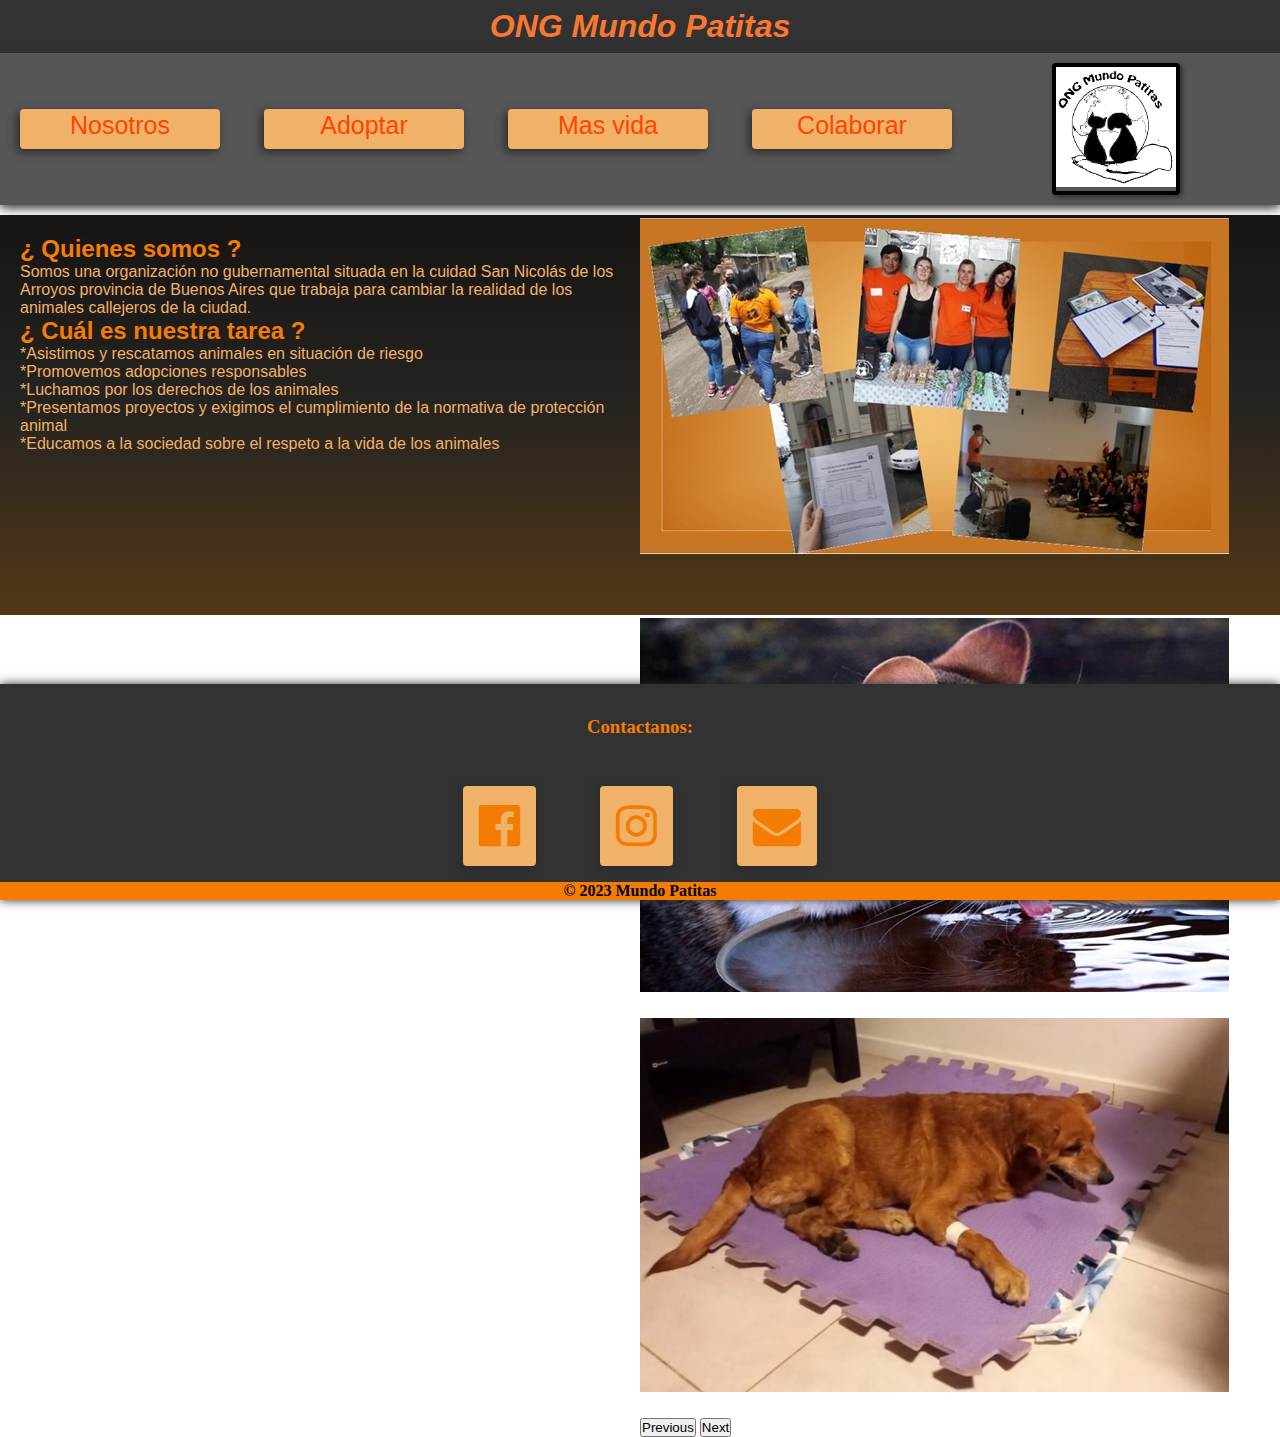
<file: index.html>
<!DOCTYPE html>
<html lang="en">
<head>
    <meta charset="UTF-8">
    <meta http-equiv="X-UA-Compatible" content="IE=edge">
    <meta name="viewport" content="width=device-width, initial-scale=1.0">
    <title>Proyecto ONG Mundo Patitas</title>
    <link
      href="https://cdn.jsdelivr.net/npm/bootstrap@5.3.0-alpha1/dist/css/bootstrap.min.css"
      rel="stylesheet"
      integrity="sha384-GLhlTQ8iRABdZLl6O3oVMWSktQOp6b7In1Zl3/Jr59b6EGGoI1aFkw7cmDA6j6gD"
      crossorigin="anonymous"
    />

    <link
      rel="stylesheet"
      type="text/css"
      href="https://maxcdn.bootstrapcdn.com/font-awesome/4.5.0/css/font-awesome.min.css"
    />
    <link rel="stylesheet" href="./css/estilo.css" />
  </head>
  <body>

    <header>
      <title>ONG Mundo Patitas</title>
      <div class="boxheader">
        <h1 class="Nombre">ONG Mundo Patitas</h1>
        <nav>
          <ul>
            <div class="botones">
              <li><a href="index.html" class="boton1">Nosotros</a></li>
              <li><a href="formadopt.html" class="boton2">Adoptar</a></li>
              <li><a href="masvida.html" class="boton3">Mas vida</a></li>
              <li><a href="colaborar.html" class="boton4">Colaborar</a></li>
            </div>
          </ul>
          <div class="logo">
            <img src="img/Logo ong.png" width="120" height="120" alt="Logo ONG Mundo Patitas" />
          </div>
        </nav>
      </div>
    </header>

 
    <div class="main_aside">
      <main>
        <div class="boxmain">
          <h2 class="preguntas">¿ Quienes somos ?</h2>
          <p>
            Somos una organización no gubernamental situada en la cuidad San Nicolás de los Arroyos provincia de Buenos
            Aires que trabaja para cambiar la realidad de los animales callejeros de la ciudad.
          </p>
          <h2 class="preguntas">¿ Cuál es nuestra tarea ?</h2>
          <p>
            *Asistimos y rescatamos animales en situación de riesgo <br />*Promovemos adopciones responsables
            <br />*Luchamos por los derechos de los animales <br />*Presentamos proyectos y exigimos el cumplimiento de
            la normativa de protección animal <br />*Educamos a la sociedad sobre el respeto a la vida de los animales
          </p>
        </div>
      </main>
      <aside>
        <div class="boxaside">
          <div id="carouselExample" class="carousel slide">
            <div class="carousel-inner">
              <div class="carousel-item active">
                <img src="./img/ONG Trabajo.jpg" class="d-block w-100" alt="voluntarios trabajando" />
              </div>
              <div class="carousel-item">
                <img src="./img/gatoc1.jpg" class="d-block w-100" alt="gato bebiendo" />
              </div>
              <div class="carousel-item">
                <img src="./img/perroc1.jpg" class="d-block w-100" alt="perro recuperandose" />
              </div>
            </div>
            <button class="carousel-control-prev" type="button" data-bs-target="#carouselExample" data-bs-slide="prev">
              <span class="carousel-control-prev-icon" aria-hidden="true"></span>
              <span class="visually-hidden">Previous</span>
            </button>
            <button class="carousel-control-next" type="button" data-bs-target="#carouselExample" data-bs-slide="next">
              <span class="carousel-control-next-icon" aria-hidden="true"></span>
              <span class="visually-hidden">Next</span>
            </button>
          </div>
        </div>
      </aside>
    </div>

    <footer>
      <h3>Contactanos:</h3>
      <section class="buttons">
        <ul class="social_media">
          <li><a href="#" class="fa fa-facebook-official fb"></a></li>
          <li><a href="#" class="fa fa-instagram ig"></a></li>
          <li><a href="#" class="fa fa-envelope mail"></a></li>
        </ul>
      </section>
      <div class="copy">
        <h4>&copy; 2023 Mundo Patitas</h4>
      </div>
    </footer>
<script src="./js/java.js" ></script>
    <script
      src="https://cdn.jsdelivr.net/npm/bootstrap@5.3.0-alpha1/dist/js/bootstrap.bundle.min.js"
      integrity="sha384-w76AqPfDkMBDXo30jS1Sgez6pr3x5MlQ1ZAGC+nuZB+EYdgRZgiwxhTBTkF7CXvN"
      crossorigin="anonymous"
    ></script>
  </body>
</html>
</file>
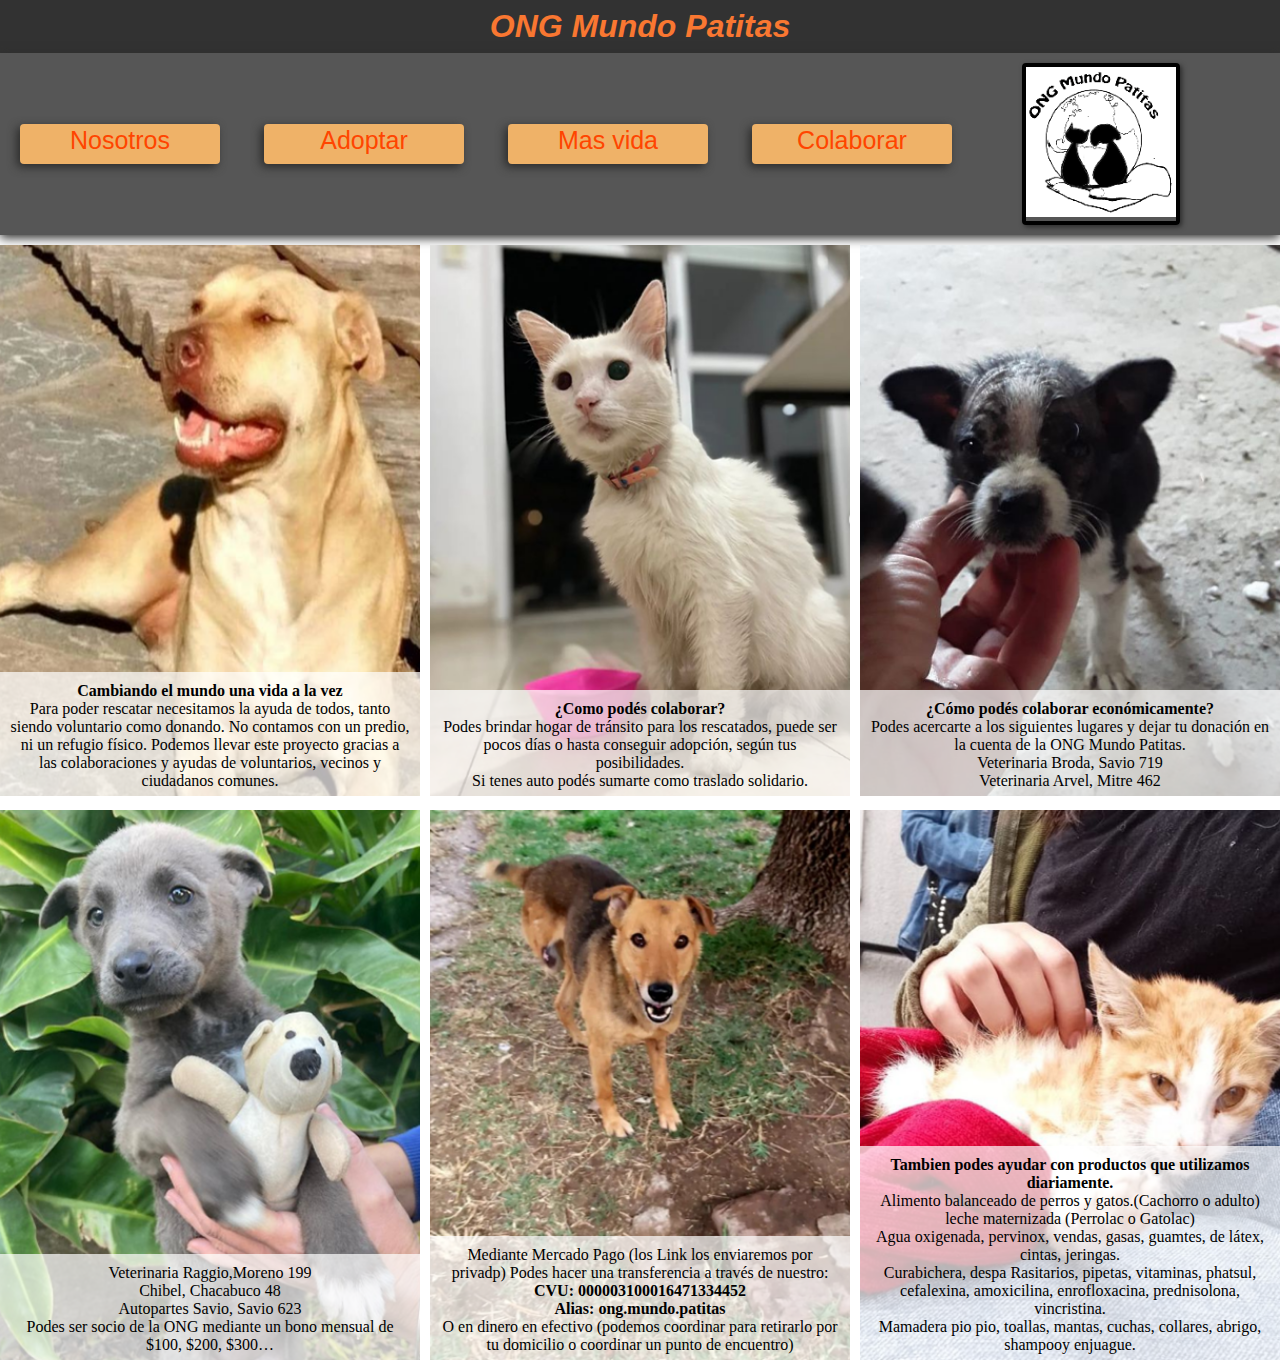
<file: colaborar.html>
<!DOCTYPE html>
<html lang="en">
<head>
    <meta charset="UTF-8">
    <meta http-equiv="X-UA-Compatible" content="IE=edge">
    <meta name="viewport" content="width=device-width, initial-scale=1.0">
    <title>Document</title>
    <link rel="stylesheet" href="./css/estilo.css">
</head>
<body>
    <header>
        <title>ONG Mundo Patitas</title>
        <div class="boxheader">
        <h1 class="Nombre">ONG Mundo Patitas</h1>
         <nav>
        
        <ul>
              <div class="botones">
          <li> <a href="index.html" class="boton1">Nosotros</a></li>
          <li> <a href="formadopt.html" class="boton2">Adoptar</a></li>
          <li> <a href="masvida.html" class="boton3">Mas vida</a></li>
          <li> <a href="colaborar.html" class="boton4">Colaborar</a></li>
        </div>
        </ul>
        <div class="logo"> 
          <img  src="img/Logo ong.png" width="150" height="150"
        alt="Logo ONG Mundo Patitas">
      </div>
      </nav>
      </div>
      </header>
     
    
</body>
<div class="contenedorc">
  <div class="contenedorc-imagenesc">
    <div class="targeta">
      <img src="img/perro1.png" alt="">
      <p> <b> Cambiando el mundo una vida a la vez</b> <br>
        Para poder rescatar necesitamos la ayuda de todos, tanto siendo voluntario como donando. No contamos con un predio, ni un refugio físico.
        Podemos llevar este proyecto gracias a las colaboraciones y ayudas de voluntarios, vecinos y ciudadanos comunes.
        </p>
    </div>
    <div class="targeta">
      <img src="img/gato1.png" alt="">
      <p> <b> ¿Como podés colaborar? </b> <br>
        Podes brindar hogar de tránsito para los rescatados, puede ser pocos días o hasta conseguir adopción, según tus posibilidades. <br>
        Si tenes auto podés sumarte como traslado solidario.
         </p>
    </div>
    <div class="targeta">
      <img src="img/perro2.png" alt="">
      <p><b> ¿Cómo podés colaborar económicamente?</b> <br>
        Podes acercarte a los siguientes lugares y dejar tu donación en la cuenta de la ONG Mundo Patitas. <br>
        Veterinaria Broda, Savio 719 <br>
        Veterinaria Arvel, Mitre 462</p>
    </div>
     
      <div class="targeta">
        <img src="img/perro3.png" alt="">
        <p> Veterinaria Raggio,Moreno 199 <br>
          Chibel, Chacabuco 48 <br>
          Autopartes Savio, Savio 623 <br>
          Podes ser socio de la ONG mediante un bono mensual de $100, $200, $300…
          </p>
      </div>
      <div class="targeta">
        <img src="img/perro4.png" alt="">
        <p>Mediante Mercado Pago (los Link los enviaremos por privadp)
          Podes hacer una transferencia a través de nuestro: <br>
           <b>CVU: 000003100016471334452</b> <br> <b>Alias: ong.mundo.patitas</b> <br> O en dinero en efectivo (podemos coordinar para retirarlo por tu domicilio o coordinar un punto de encuentro)</p>
      </div>
      <div class="targeta">
        <img src="img/gato2.png" alt="">
        <p><b> Tambien podes ayudar con productos que utilizamos diariamente. </b><br>
          Alimento balanceado de perros y gatos.(Cachorro o adulto) leche maternizada (Perrolac o Gatolac) <br>
          Agua oxigenada, pervinox, vendas, gasas, guamtes, de látex, cintas, jeringas. <br>
          Curabichera, despa
          Rasitarios, pipetas, vitaminas, phatsul, cefalexina, amoxicilina, enrofloxacina, prednisolona, vincristina. <br>
          Mamadera pio pio, toallas, mantas, cuchas, collares, abrigo, shampooy enjuague.
          </p>
      </div>
    </div>
  </div>
    
  </body>
</html>
</file>
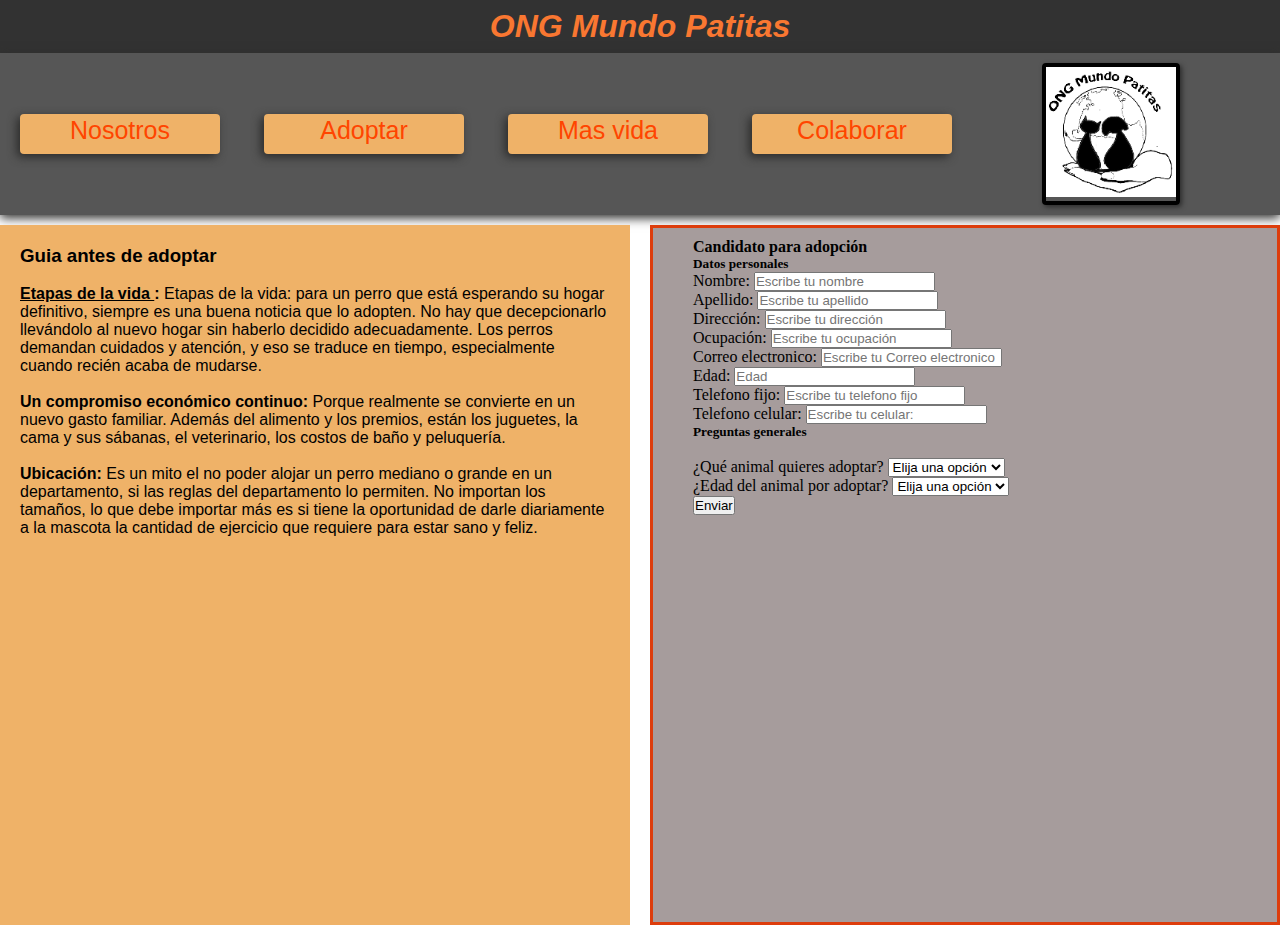
<file: formadopt.html>
<!DOCTYPE html>
<html lang="en">
<head>
    <meta charset="UTF-8">
    <meta http-equiv="X-UA-Compatible" content="IE=edge">
    <meta name="viewport" content="width=device-width, initial-scale=1.0">
    <title>Formulario de adopción</title>
    <link rel="stylesheet" href="./css/estilo.css">
    <link href="https://cdn.jsdelivr.net/npm/bootstrap@5.3.0-alpha1/dist/css/bootstrap.min.css" rel="stylesheet" integrity="sha384-GLhlTQ8iRABdZLl6O3oVMWSktQOp6b7In1Zl3/Jr59b6EGGoI1aFkw7cmDA6j6gD" crossorigin="anonymous">
    <script src="https://cdn.jsdelivr.net/npm/bootstrap@5.3.0-alpha1/dist/js/bootstrap.bundle.min.js" integrity="sha384-w76AqPfDkMBDXo30jS1Sgez6pr3x5MlQ1ZAGC+nuZB+EYdgRZgiwxhTBTkF7CXvN" crossorigin="anonymous"></script>
</head>
<body>
    <header>
        <title>ONG Mundo Patitas</title>
        <div class="boxheader">
        <h1 class="Nombre">ONG Mundo Patitas</h1>
         <nav>
        
        <ul>
              <div class="botones">
          <li> <a href="index.html" class="boton1">Nosotros</a></li>
          <li> <a href="formadopt.html" class="boton2">Adoptar</a></li>
          <li> <a href="masvida.html" class="boton3">Mas vida</a></li>
          <li> <a href="colaborar.html" class="boton4">Colaborar</a></li>
        </div>
        </ul>
        <div class="logo"> 
          <img  src="img/Logo ong.png" width="130" height="130"
        alt="Logo ONG Mundo Patitas">
      </div>
      </nav>
      </div>
      </header>
    <main> 
        <div class="contenedorv"> 
        <div class="boxmainv" >
        <h3> Guia antes de adoptar</h3> <br>
        <p> <b><u></text-size> Etapas de la vida </u> :</b> Etapas de la vida: para un perro que está esperando su hogar definitivo, siempre es una buena noticia que lo adopten. No hay que decepcionarlo llevándolo al nuevo hogar sin haberlo decidido adecuadamente. Los perros demandan cuidados y atención, y eso se traduce en tiempo, especialmente cuando recién acaba de mudarse.</p><br>
        <p> <b> Un compromiso económico continuo:</b>  Porque realmente se convierte en un nuevo gasto familiar. Además del alimento y los premios, están los juguetes, la cama y sus sábanas, el veterinario, los costos de baño y peluquería.
        </p> <br>
        <p> <b> Ubicación: </b>  Es un mito el no poder alojar un perro mediano o grande en un departamento, si las reglas del departamento lo permiten. No importan los tamaños, lo que debe importar más es si tiene la oportunidad de darle diariamente a la mascota la cantidad de ejercicio que requiere para estar sano y feliz.         
        </p> <br>
    </div>
    
    
    <aside> 
        <div class="boxasidev" >
        <div class="cajaformulario">
         <h4>Candidato para adopción</h4> 
   <h5>Datos personales</h5>
   
    <form class="row g-3 mt-3" >
        <div class="col-4 g-3 mt-3" >
            <label for="Nombre" class="form-label">Nombre:</label>   
            <input type="text" class="form-control" id="imput-name" placeholder="Escribe tu nombre" >
        </div>
        <div class="col-4 g-3 mt-3">
            <label for="Apellido" class="form-label">Apellido:</label>   
            <input type="text" class="form-control" id="imput-surname" placeholder="Escribe tu apellido" >
        </div>
        <div class="col-4 g-3 mt-3">
            <label for="Direccion" class="form-label">Dirección:</label>   
            <input type="text" class="form-control" id="imput-address" placeholder="Escribe tu dirección" >
        </div>
        <div class="col-4 g-3 mt-3">
            <label for="Ocupación" class="form-label">Ocupación:</label>   
            <input type="text" class="form-control" id="imput-job" placeholder="Escribe tu ocupación" >
        </div>

        <div class="col-4  g-3 mt-3">
            <label for="Correo electronico:" class="form-label">Correo electronico:</label>   
            <input type="text" class="form-control" id="imput-email" placeholder="Escribe tu Correo electronico" >
        </div>
        <div class="col-2 g-3 mt-3">
            <label for="Edad" class="form-label">Edad:</label>   
            <input type="text" class="form-control" id="imput-age" placeholder="Edad" >
        </div>
        <div class="col-3 g-3 mt-3">
            <label for="Telefono fijo" class="form-label">Telefono fijo:</label>   
            <input type="text" class="form-control" id="imput-phone" placeholder="Escribe tu telefono fijo" >
        </div>
        <div class="col-3 g-3 mt-3">
            <label for="telefono celular" class="form-label"> Telefono celular:</label>   
            <input type="text" class="form-control" id="imput-cellphone" placeholder="Escribe tu celular:" >
        </div>

<h5> Preguntas generales</h5> 
<br>
<label for="tipo animal" class="form-label"> ¿Qué animal quieres adoptar?</label>
<select class="form-select" aria-label="Default select example">
  <option selected >Elija una opción</option>
  <option value="1">Perro</option>
  <option value="2">Gato</option>
</select> 
<br>
<label for="acuerdo familia" class="form-label"> ¿Edad del animal por adoptar?</label>
<select class="form-select" aria-label="Default select example">
<option selected >Elija una opción</option>
<option value="1">Cachorro</option>
<option value="2">Joven</option>
<option value="3">Adulto</option>
</select>
<br>
<div class="col-12 mb-3">
    <button type="submit" class="btn btn-primary"> Enviar</button>
</div>
</div>
   </form>
</div>
<script src="./js/java.js"></script>
</div>
</div>
</aside>
</main>

</body>
</html>
</file>
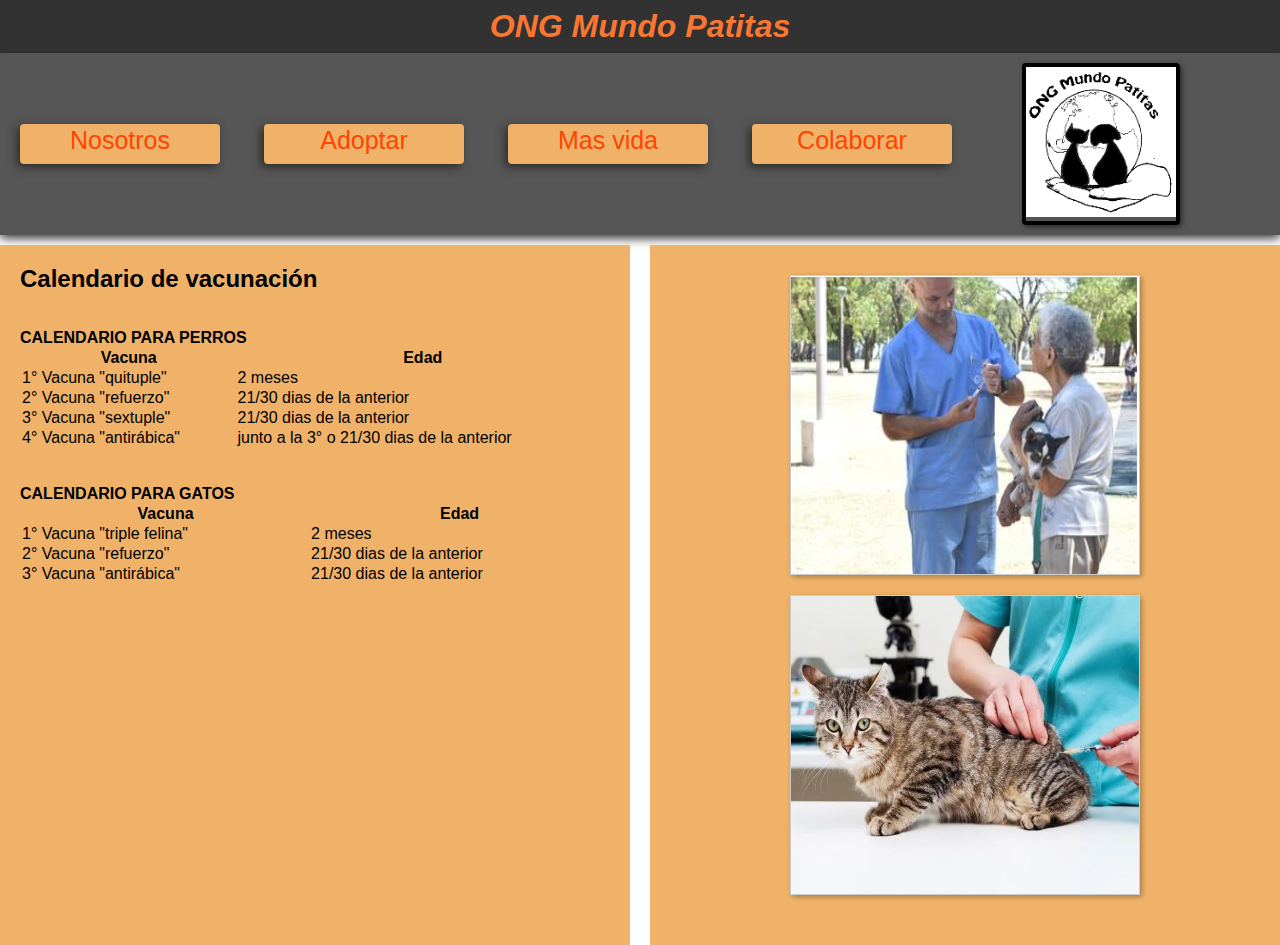
<file: masvida.html>
<!DOCTYPE html>
<html lang="en">
<head>
    <meta charset="UTF-8">
    <meta http-equiv="X-UA-Compatible" content="IE=edge">
    <meta name="viewport" content="width=device-width, initial-scale=1.0">
    <title>mas vida tabla vacuna</title>
    <link href="https://cdn.jsdelivr.net/npm/bootstrap@5.3.0-alpha2/dist/css/bootstrap.min.css" rel="stylesheet" integrity="sha384-aFq/bzH65dt+w6FI2ooMVUpc+21e0SRygnTpmBvdBgSdnuTN7QbdgL+OapgHtvPp" crossorigin="anonymous">
    <script src="https://cdn.jsdelivr.net/npm/bootstrap@5.3.0-alpha2/dist/js/bootstrap.bundle.min.js" integrity="sha384-qKXV1j0HvMUeCBQ+QVp7JcfGl760yU08IQ+GpUo5hlbpg51QRiuqHAJz8+BrxE/N" crossorigin="anonymous"></script>
    <link rel="stylesheet" href="./css/estilo.css">
</head>

<body>
  <header>
    <title>ONG Mundo Patitas</title>
    <div class="boxheader">
    <h1 class="Nombre">ONG Mundo Patitas</h1>
     <nav>
    
    <ul>
          <div class="botones">
      <li> <a href="index.html" class="boton1">Nosotros</a></li>
      <li> <a href="formadopt.html" class="boton2">Adoptar</a></li>
      <li> <a href="masvida.html" class="boton3">Mas vida</a></li>
      <li> <a href="colaborar.html" class="boton4">Colaborar</a></li>
    </div>
    </ul>
    <div class="logo"> 
      <img  src="img/Logo ong.png" width="150" height="150"
    alt="Logo ONG Mundo Patitas">
  </div>
  </nav>
  </div>
  </header>
  <main>
    <div class="contenedorv">
      <div class="boxmainv">
        <h2><caption> Calendario de vacunación</caption></h2>
        <br> <br>
        <p><b>CALENDARIO PARA PERROS</b></p>
        <table class="table">
          <thead>
            <tr>
              <th scope="col">Vacuna </th>
              <th scope="col">Edad</th>
            </tr>
          </thead>
          <tbody>
            <tr>
              <td>1° Vacuna "quituple"</td>
              <td>2 meses </td>
            </tr>
            <tr>
              <td>2° Vacuna "refuerzo"</td>
              <td>21/30 dias de la anterior</td>
            </tr>
            <tr>
              <td>3° Vacuna "sextuple"</td>
              <td>21/30 dias de la anterior</td>
            </tr>
            <tr>
              <td>4° Vacuna "antirábica"</td>
              <td>junto a la 3° o 21/30 dias de la anterior</td>
            </tr>
          </tbody>
        </table>
        <br> <br>
        <p><b>CALENDARIO PARA GATOS</b></p>
        <table class="table">
          <thead>
            <tr>
              <th scope="col">Vacuna </th>
              <th scope="col">Edad</th>
            </tr>
          </thead>
          <tbody>
            <tr>
              <td>1° Vacuna "triple felina"</td>
              <td>2 meses </td>
            </tr>
            <tr>
              <td>2° Vacuna "refuerzo"</td>
              <td>21/30 dias de la anterior</td>
            </tr>
            <tr>
              <td>3° Vacuna "antirábica"</td>
              <td>21/30 dias de la anterior</td>
            </tr>
          </tbody>
        </table>
      </div>
      <aside>
        <div class="boxasidev">
          <div class="contenedor-imagen">
            <img src="img/vacuna.png" width="350" height="300" alt="vacunación de perros" class="efecto-imagen">
            <img src="img/gato vac.jpg" class="efecto-imagen" width="350" height="300" alt="vacunación de gato">
          </div>
        </div>
      </aside>
    </div>
  </main>
</body>
</html>
</file>
<file: css/estilo.css>
* {
    margin: 0;
    padding: 0;
    box-sizing: border-box;
}
/*cambio*/
body {
        min-height: 100vh;
        display: flex;
        flex-direction: column;
        gap: 10px;
      }
      
.boxheader {
        width: 100%;
        height: auto;
        background-color: #323232;
      }
      
.Nombre {
    font-family: 'Lucida Sans', 'Lucida Sans Regular', 'Lucida Grande', 'Lucida Sans Unicode', Geneva, Verdana, sans-serif;
    font-style: italic;
    text-align: center;
    color: #f97731;
   padding: 0.5rem;
}
nav { 
    display: flex;
    justify-content: space-between; 
    align-items: center; 
    padding: 10px 100px 10px 0;
    background-color: #565656;
    box-shadow: 0 3px 10px #2b2b2a;
  }
.botones li{
    display: flex;
    justify-content: space-between;
    align-items: center;
    list-style: none;
    display: inline-block;    
}

.botones a {
    text-decoration: none;
    font-family: 'Franklin Gothic Medium', 'Arial Narrow', Arial, sans-serif ;
    font-size: 25px;
    color: orangered;

    display: block;
    width: 200px;
    height: 40px;
    text-align: center;
    margin:20px;
    padding: 2px;
    background-color: #efb268;
    box-shadow: -3px 3px 10px #2b2b2a ;
   
    transition: 300ms, color 200ms;
   /* -webkit-transition: 2s, color 4s;
    -o-transition: 2s, color 4s;
    -moz-transition: 2s, color 4s;
    -ms-transition: 2s, color 4s;*/
    border-radius: 4px;
}

.botones a:hover{
    box-shadow: 0 8px 8px 0 #000000,0 8px 8px 0 #000000;
    transform: translateY(5px);
    transition: all 300ms;
   /* -webkit-transform: translate(0px,5px);
    -o-transform: translate(0px,5px);
    -moz-transform: translate(0px,5px);
    -ms-transform:translate(0px,5px);*/
}
.logo {
    margin-left: auto; 
    border: 4px solid black;
    box-shadow: 2px 2px 5px rgba(0,0,0,0.5); 
    border-radius: 4px;
} 

  
.boxmain {
    background: rgb(13, 13, 13);
  background: linear-gradient(180deg, rgb(23, 21, 19) 0%, rgb(38, 36, 33) 48%, rgb(128, 74, 13) 150%);
    padding: 20px;
    display: flex;
    flex-direction: column;
    width: 50%;
    height: 400px;
    float: left;
    font-family: 'Franklin Gothic Medium', 'Arial Narrow', Arial, sans-serif;

}
.preguntas {
    color: #f57c02;
  }
  
.boxmain p {
    color: #efb268;
  }
  
.boxaside{ 
    background: rgb(13, 13, 13);
    background: linear-gradient(180deg, rgb(23, 21, 19) 0%, rgb(38, 36, 33) 48%, rgb(128, 74, 13) 150%);
    display: flex;
    height: 400px;
}
.carousel {
    padding-top: 3px;
    width: 100%;
    height: 100%;
}
.carousel-item {
    height: 400px;
    overflow: hidden;
}
  
footer {
    background-color: #323232;
    box-shadow: 0 0 10px #2b2b2a;
    margin-top: auto;
   text-align: center;
   
   }

footer h3 {
    color: #f57c02;
    padding: 2rem;
  }
  
.copy {
    background: #f57c02;
  }
  
.copy h4 {
    margin: 0;
  }
  
.buttons {
    width: 100%;
    padding: 1rem 0;
  }
  
.social_media {
    margin: 0 auto;
    display: flex;
    justify-content: center;
    align-items: center;
    gap: 4rem;
  }
.social_media li {
    list-style: none;
    display: inline-block;
  }
  
.social_media li a {
    text-decoration: none;
    background: #efb268;
    padding: 1rem;
    box-shadow: -3px 3px 10px #2b2b2a;
    border-radius: 4px;
    color: #f57c02;
    font-size: 3em;
  }
  
  .social_media li:hover {
    transform: scale(1.2);
    transition: all 250ms;
  }
  .social_media li:hover a {
    color: #fff;
  }
  .social_media li:hover .fb {
    background-color: #3b5998;
  }
  .social_media li:hover .ig {
    background: radial-gradient(circle at 33% 100%, #fed373 4%, #f15245 30%, #d92e7f 62%, #9b36b7 85%, #515ecf);
  }
  .social_media li:hover .mail {
    background-color: #ea4b40;
  }
  
 .social_media {
    margin: 0 auto;
    display: flex;
    justify-content: center;
    align-items: center;
    gap: 4rem;
  }
  .social_media li {
    list-style: none;
  }
  
  .social_media li a {
    text-decoration: none;
    background: #efb268;
    padding: 1rem;
    box-shadow: -3px 3px 10px #2b2b2a;
    border-radius: 4px;
    color: #f57c02;
    font-size: 3em;
  }
  
  .social_media li:hover {
    transform: scale(1.2);
    transition: all 250ms;
  }
  .social_media li:hover a {
    color: #fff;
  }
  .social_media li:hover .fb {
    background-color: #3b5998;
  }
  .social_media li:hover .ig {
    background: radial-gradient(circle at 33% 100%, #fed373 4%, #f15245 30%, #d92e7f 62%, #9b36b7 85%, #515ecf);
  }
  .social_media li:hover .mail {
    background-color: #ea4b40;
  }
  
  /*
  colores de redes sociales
  
  fb: #3b5998
  ig: #3f729b 
  mainl: #db4a39
  */
  
.cajaformulario{
    background-color: rgb(166, 156, 156) ;
    border: 3px solid rgb(221, 61, 12);
    width: 100%;
    height: 700px;   
    padding: 10px 15px 10px 40px;
   margin-left:auto;
    margin-bottom: auto;
}

/*.margen{ 
   margin-left: 90px;
} */
.contenedorv{
    display: grid;
    grid-template-columns: 1fr 1fr;
    grid-template-areas: 
    "main aside";
    grid-gap: 20px;
 }
.boxmainv {
    grid-area: main;
    background-color: #efb268;
    padding: 20px;
   display: flex;
    flex-direction: column;
    height: 700px;
    font-family: "Franklin Gothic Medium", "Arial Narrow", Arial, sans-serif;
}
.boxasidev{ 
    grid-area: aside;  
    background-color: #efb268;
    display: flex;
    justify-content: center;
    align-items: center;
    height: 700px;
       
}

.contenedor-imagen img{
    display: block;
    margin-bottom: 20px;
    
}
.efecto-imagen {
    border: 1px solid #ccc; 
    box-shadow: 2px 2px 5px rgba(0,0,0,0.3); 
    transition: all 0.3s; 
  }
  
.efecto-imagen:hover {
    transform: scale(1.1); 
    box-shadow: 4px 4px 10px rgba(0,0,0,0.5); 
  }

  .contenedorc-imagenesc {
    display: grid;
    grid-template-columns: repeat(3, 1fr);
    grid-template-rows: repeat(2, 1fr);
    gap: 10px;
  }
  
  .targeta {
    position: relative;
  }
  
  .targeta img {
    width: 100%;
    height: auto;
  }
  
  .targeta p {
    position: absolute;
    bottom: 0;
    left: 0;
    right: 0;
    background-color: rgba(255, 255, 255, 0.7);
    margin: 0;
    padding: 10px;
    text-align: center;
  }
</file>
